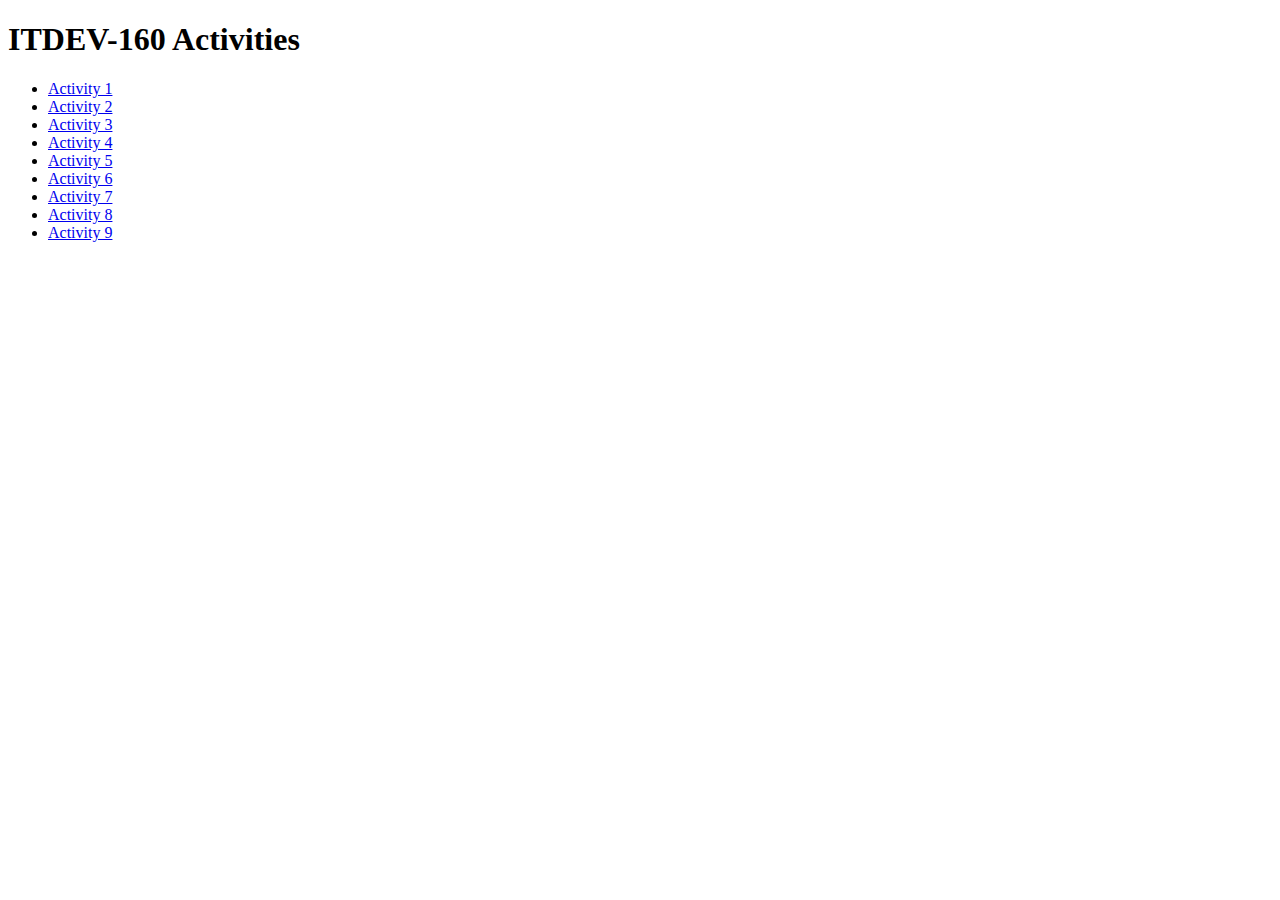
<file: index.html>
<!DOCTYPE html>
<html lang="en">
<head>
    <meta charset="UTF-8">
    <meta http-equiv="X-UA-Compatible" content="IE=edge">
    <meta name="viewport" content="width=device-width, initial-scale=1.0">
    <title>ITDEV-160 Activities</title>
</head>
<body>
    
    <h1>ITDEV-160 Activities</h1>

    <ul>
        <li><a href="activity-1/index.html">Activity 1</a></li>
        <li><a href="activity-2/index.html">Activity 2</a></li>
        <li><a href="activity-3/index.html">Activity 3</a></li>
        <li><a href="activity-4/index.html">Activity 4</a></li>
        <li><a href="activity-5/index.html">Activity 5</a></li>
        <li><a href="activity-6/index.html">Activity 6</a></li>
        <li><a href="activity-7/index.html">Activity 7</a></li>
        <li><a href="activity-8/index.html">Activity 8</a></li>
        <li><a href="activity-9/index.html">Activity 9</a></li>
    </ul>

    
</body>
</html>
</file>
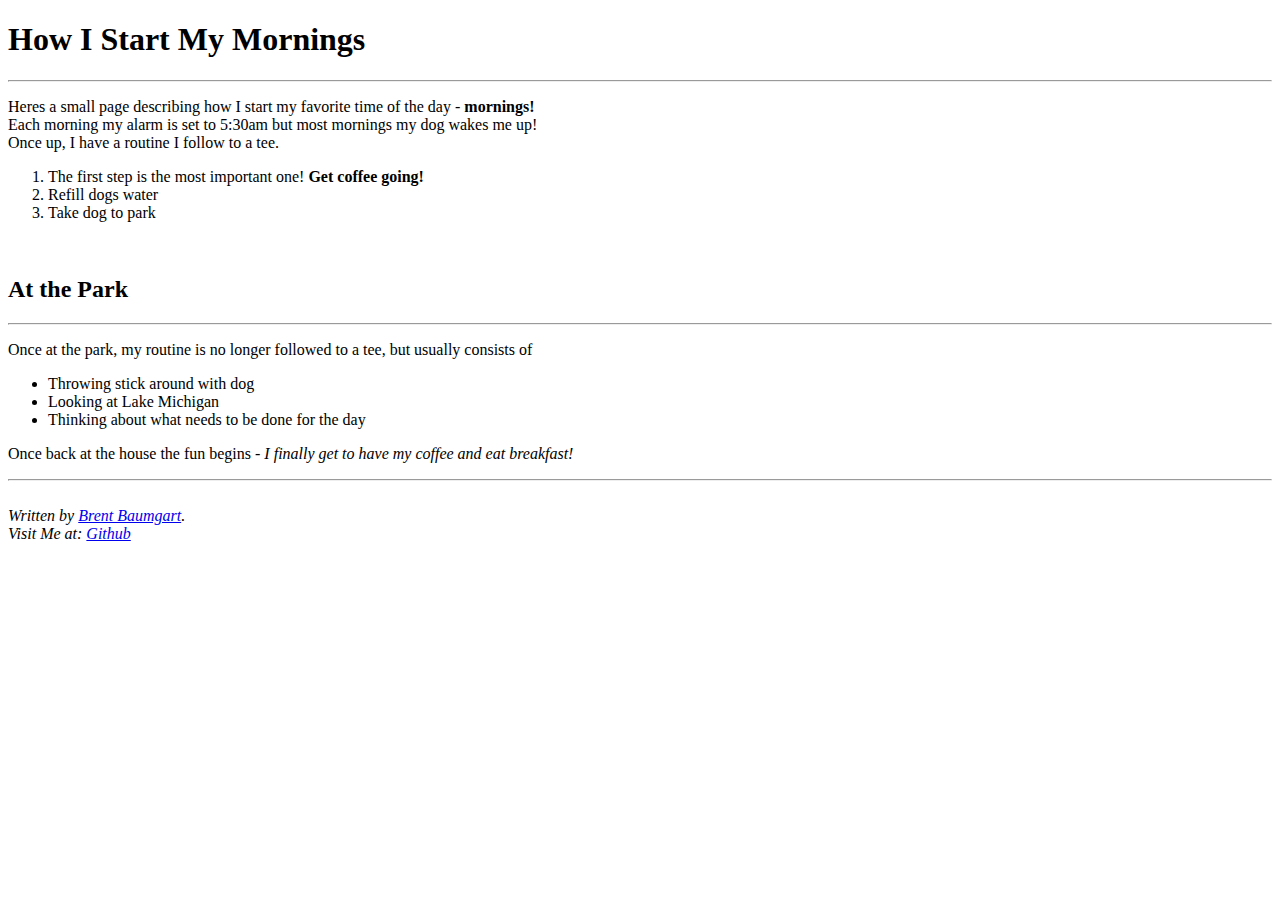
<file: activity-1/index.html>
<!DOCTYPE html>
<html lang="en">
<head>
    <meta charset="UTF-8">
    <meta http-equiv="X-UA-Compatible" content="IE=edge">
    <meta name="viewport" content="width=device-width, initial-scale=1.0">
    <title>Activity 1 | Brent Baumgart</title>
</head>
<body>

    <h1>How I Start My Mornings</h1>
    <hr>
    
    <p>Heres a small page describing how I start my favorite time of the day - <strong>mornings!</strong> <br>
    Each morning my alarm is set to 5:30am but most mornings my dog wakes me up! <br>
    Once up, I have a routine I follow to a tee.</p>

    <ol>
        <li>The first step is the most important one! <b>Get coffee going!</b></li>
        <li>Refill dogs water</li>
        <li>Take dog to park</li>
    </ol>
    <br>

    <h2>At the Park</h2>
    <hr>

    <p>Once at the park, my routine is no longer followed to a tee, but usually consists of</p>

    <ul>
        <li>Throwing stick around with dog</li>
        <li>Looking at Lake Michigan</li>
        <li>Thinking about what needs to be done for the day</li>
    </ul>

    <p>Once back at the house the fun begins - <i>I finally get to have my coffee and eat breakfast!</i></p>
    <hr>
    <br>

    <address>
        Written by <a href="mailto:baumgab1@gmatc.matc.edu">Brent Baumgart</a>.<br> 
        Visit Me at: <a href="https://github.com/baumgarab1-matc">Github</a>
    </address>



</body>
</html>
</file>
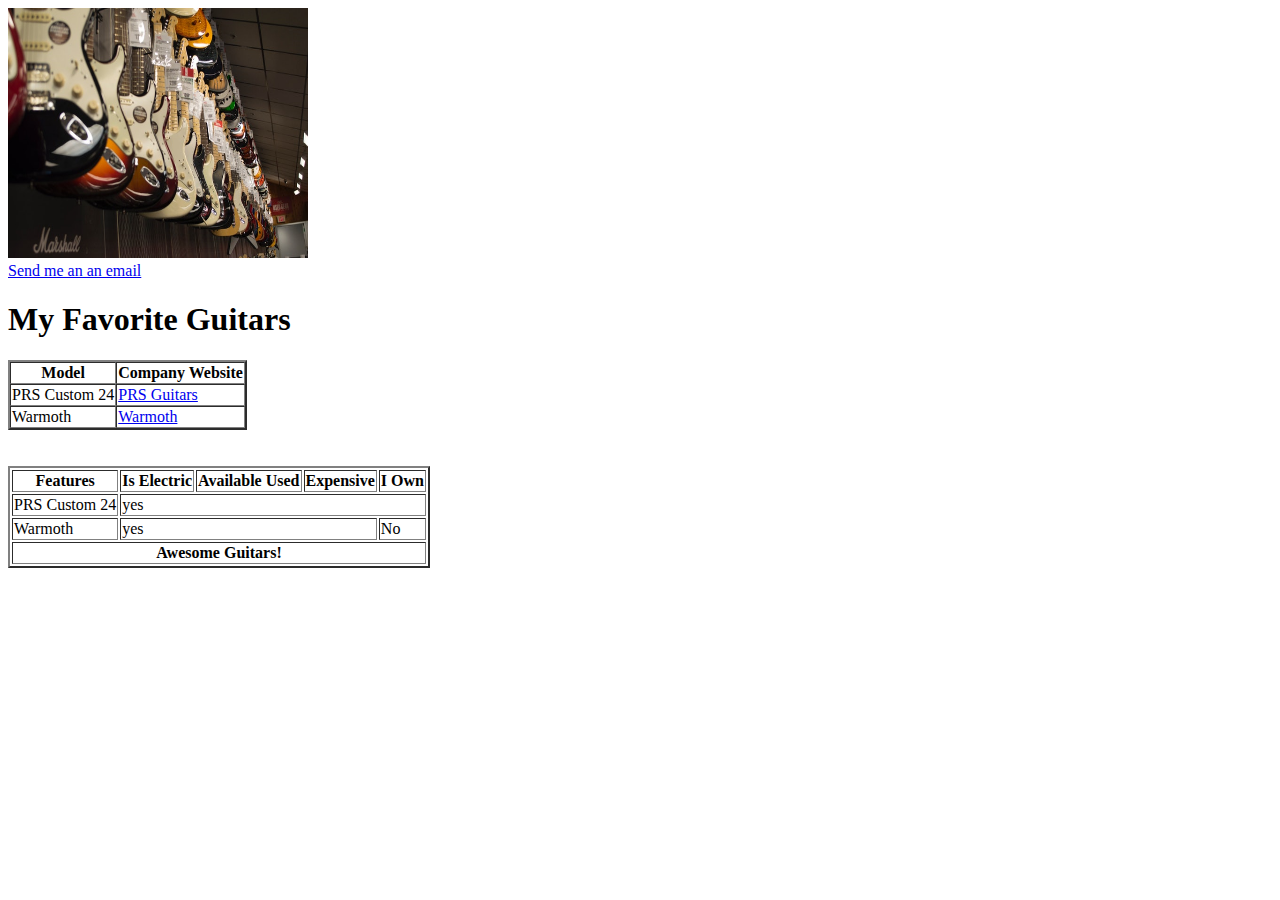
<file: activity-2/index.html>
<!DOCTYPE html>
<html lang="en">
<head>
    <meta charset="UTF-8">
    <meta http-equiv="X-UA-Compatible" content="IE=edge">
    <meta name="viewport" content="width=device-width, initial-scale=1.0">
    <title>Activity 2 | Brent Baumgart</title>
</head>
<body>

    <img src="images/guitars.jpg" alt="picture of guitars" width="300" height="250">
    <br>
    <a href="mailto:baumgab1@gmatc.matc.edu">Send me an an email</a>

    <h1>My Favorite Guitars</h1>

    <!-- Simple table -->
    <table id="simple-table" border="2" cellspacing="0">
        <tr>
            <th>Model</th>
            <th>Company Website</th>
        </tr>

        <tr>
            <td>PRS Custom 24</td>
            <td>
                <a href="https://reverb.com/p/paul-reed-smith-ce-24" target="_blank">PRS Guitars</a>
            </td>
        </tr>

        <tr>
            <td>Warmoth</td>
            <td>
                <a href="https://warmoth.com/" target="_blank">Warmoth</a>
            </td>
        </tr>
    </table>

    <br><br>

    <!-- Complex table -->
    <table id="complex-table" border="2" cellspacing="2">
        <thead>
            <tr>
                <th>Features</th>
                <th scope="column">Is Electric</th>
                <th scope="column">Available Used</th>
                <th scope="column">Expensive</th>
                <th scope="column">I Own</th>
            </tr>
        </thead>

        <tbody>
            <tr>
                <td scope="row">PRS Custom 24</td>
                <td colspan="4">yes</td>
            </tr>

            <tr>
                <td>Warmoth</td>
                <td colspan="3">yes</td>
                <td>No</td>
            </tr>
        </tbody>

        <tfoot>
            <tr>
              <th colspan="5">Awesome Guitars!</th>
            </tr>
          </tfoot>

    </table>

    
</body>
</html>
</file>
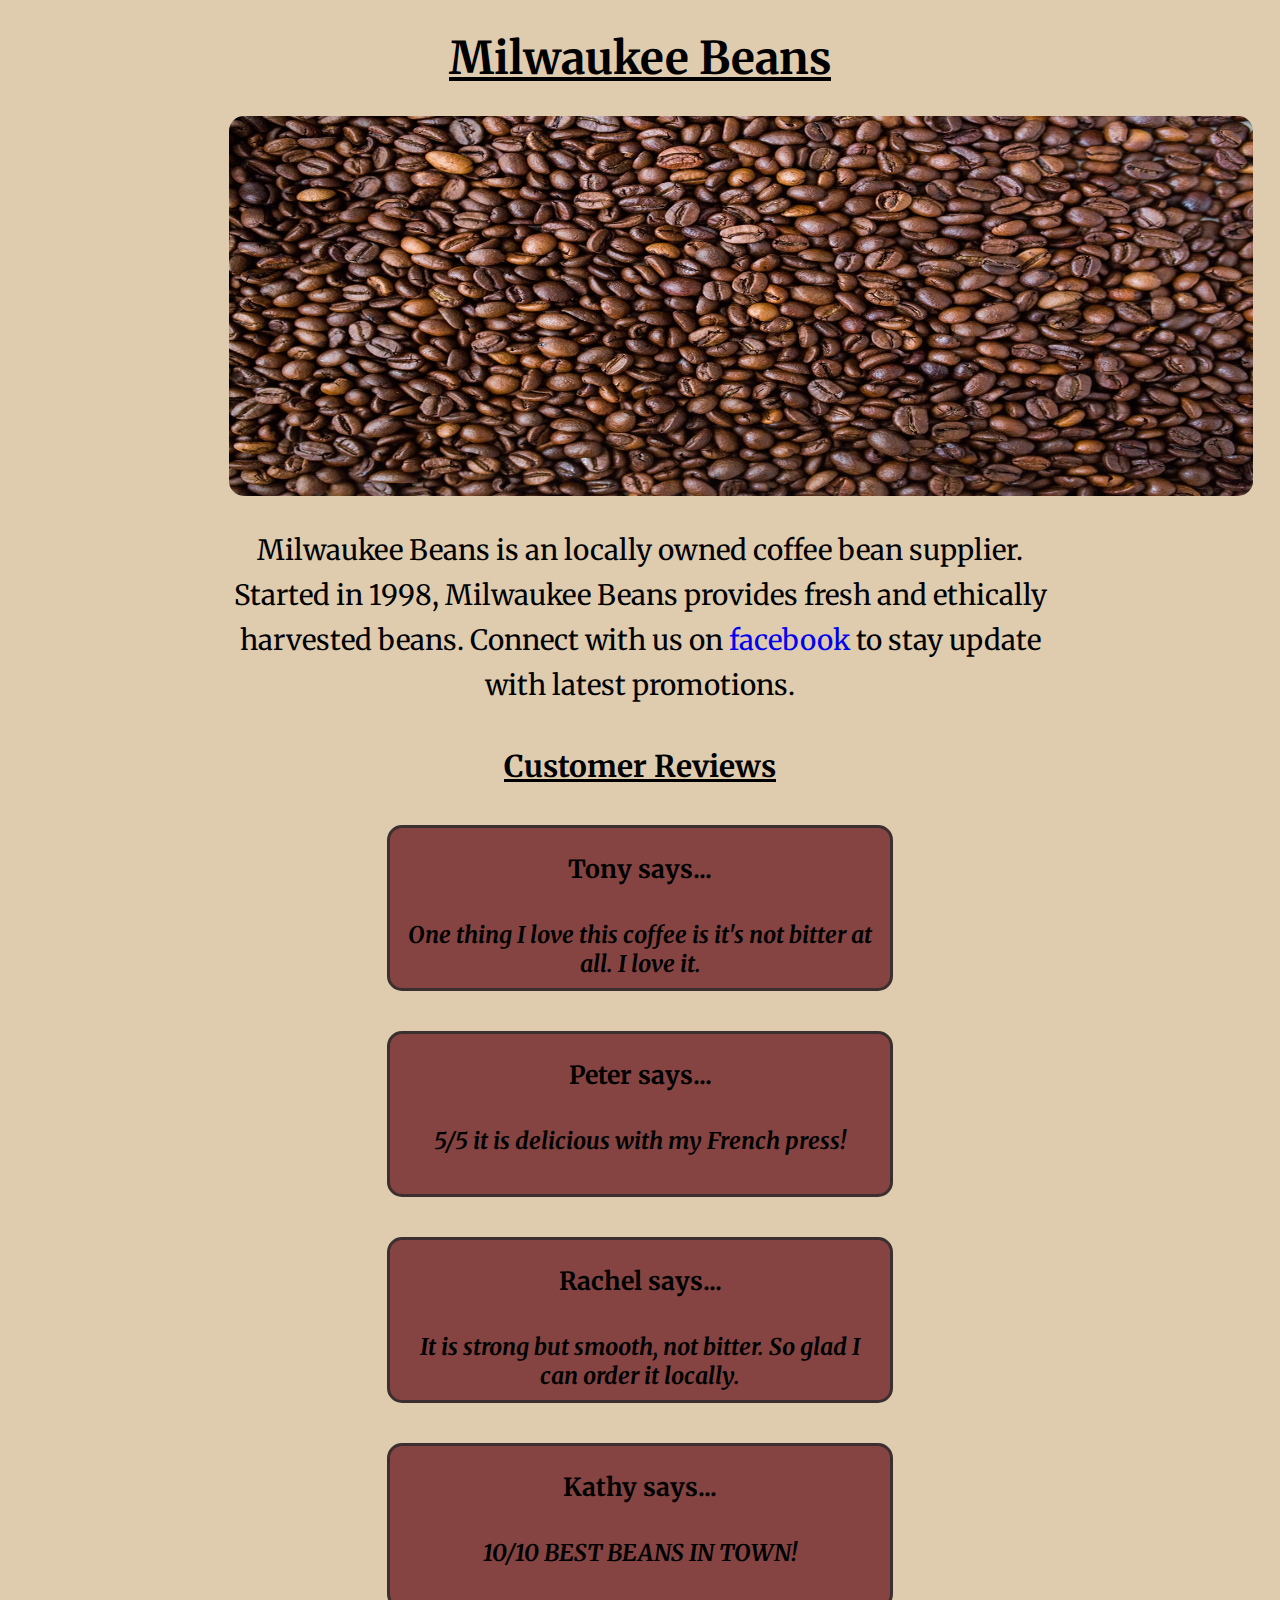
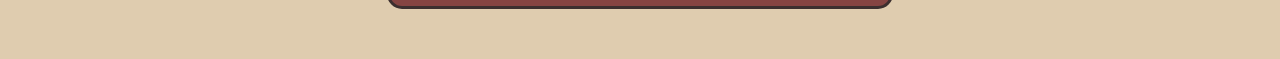
<file: activity-3/index.html>
<!DOCTYPE html>
<html lang="en">
<head>
    <meta charset="UTF-8">
    <meta http-equiv="X-UA-Compatible" content="IE=edge">
    <meta name="viewport" content="width=device-width, initial-scale=1.0">

    <!-- page css -->
    <link rel="stylesheet" href="style.css">

    <!-- google fonts -->
    <link rel="preconnect" href="https://fonts.googleapis.com">
    <link rel="preconnect" href="https://fonts.gstatic.com" crossorigin>        
    <link href="https://fonts.googleapis.com/css2?family=Merriweather&display=swap" rel="stylesheet">
  
    <title>Assignment 3 | Brent Baumgart</title>

</head>
<body>

    <section class="container">
        <h1 id="main-header">Milwaukee Beans</h1>

        <img src="coffee-beans.jpg" alt="picture of coffee beans">

        <p id="about-text">Milwaukee Beans is an locally owned coffee bean supplier. Started in 1998, Milwaukee Beans provides fresh and ethically 
            harvested beans. Connect with us on <a href="https://wwww.facebook.com" id="facebook-link" target="_blank">facebook</a> to stay update with latest promotions.
        </p>
    </section>


    <section id="review-container">

        <h2>Customer Reviews</h2>

        <div class="customer-review">
            <h3>Tony says...</h3>
            <p>One thing I love this coffee is it's not bitter at all. I love it.</p>
        </div>

        <div class="customer-review">
            <h3>Peter says...</h3>
            <p> 5/5 it is delicious with my French press!</p>
        </div>

        <div class="customer-review">
            <h3>Rachel says...</h3>
            <p>It is strong but smooth, not bitter. So glad I can order it locally.</p>
        </div>

        <div class="customer-review">
            <h3>Kathy says...</h3>
            <p>10/10 BEST BEANS IN TOWN!</p>
        </div>

    </section>

    </body>
</html>
</file>
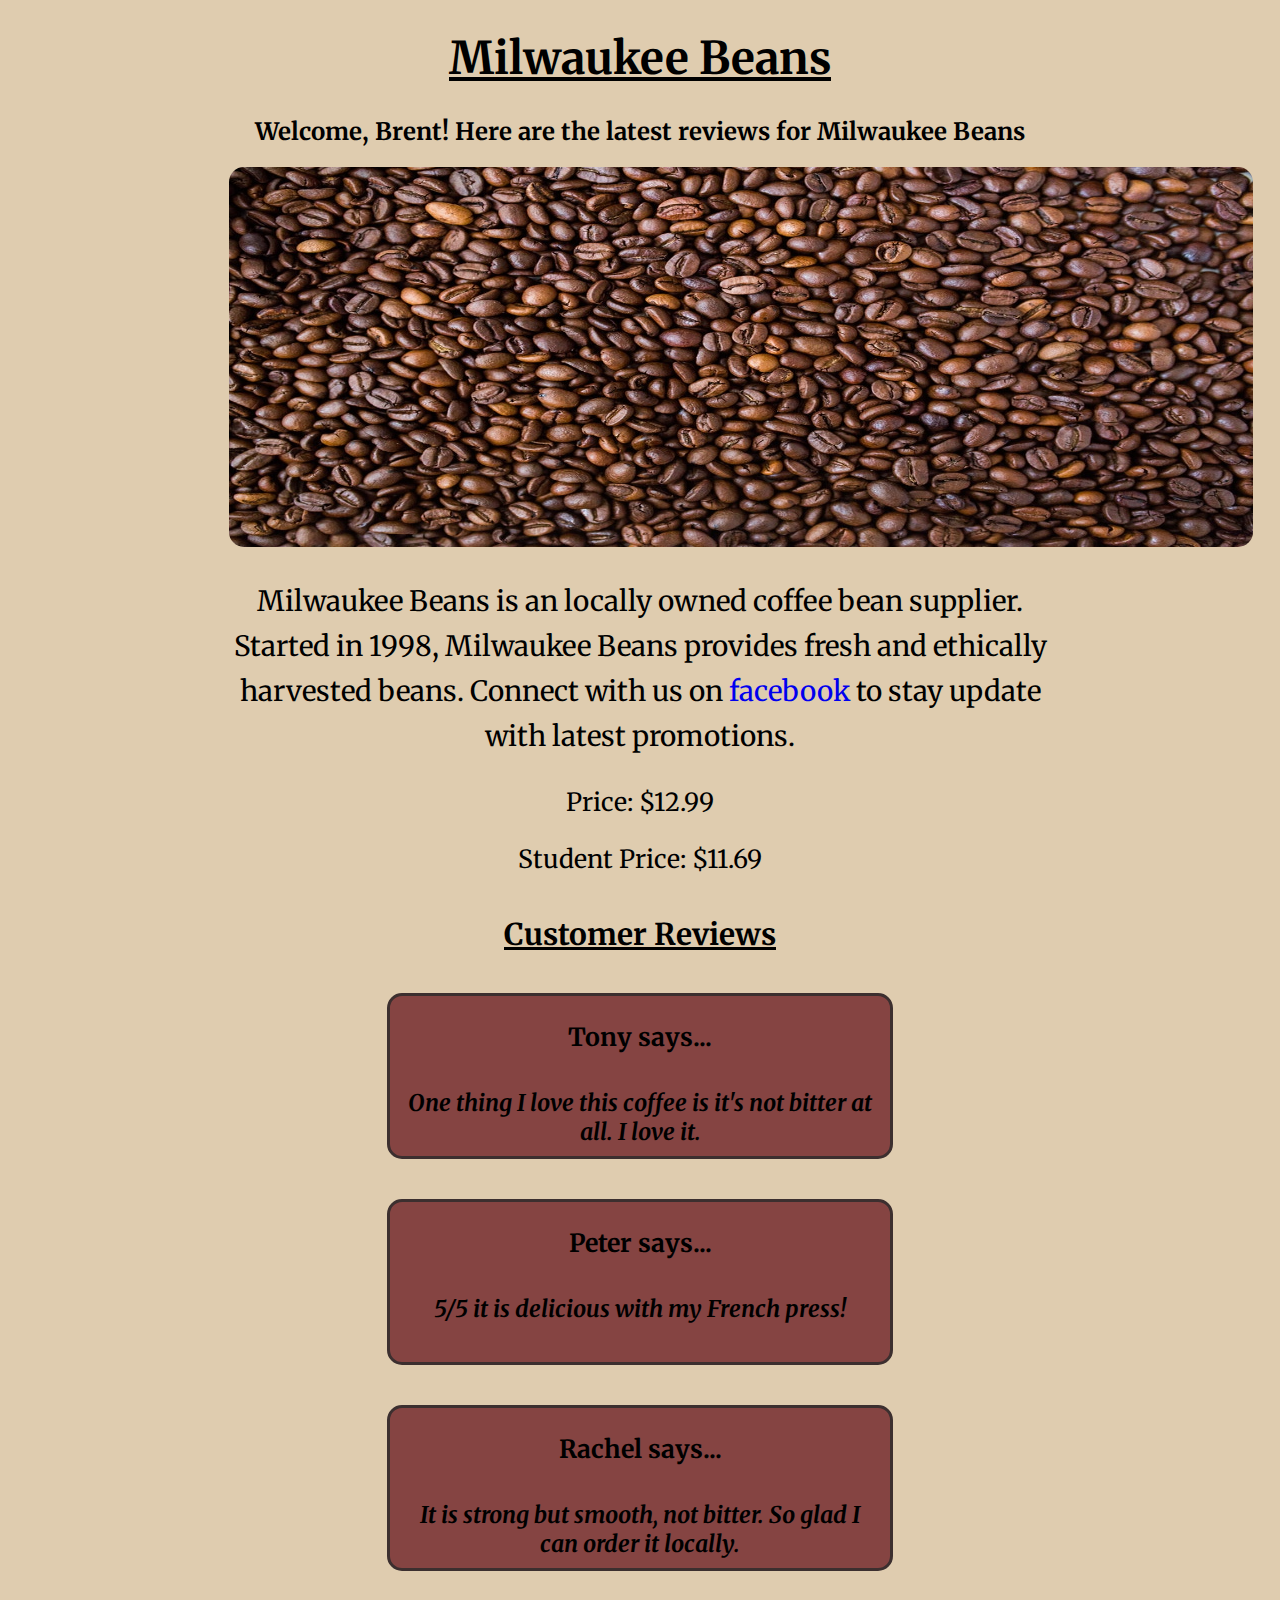
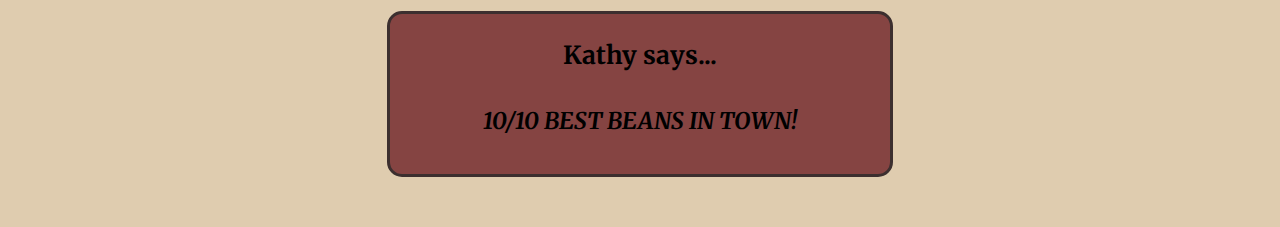
<file: activity-4/index.html>
<!DOCTYPE html>
<html lang="en">
<head>
    <meta charset="UTF-8">
    <meta http-equiv="X-UA-Compatible" content="IE=edge">
    <meta name="viewport" content="width=device-width, initial-scale=1.0">

    <!-- page css -->
    <link rel="stylesheet" href="style.css">

    <!-- google fonts -->
    <link rel="preconnect" href="https://fonts.googleapis.com">
    <link rel="preconnect" href="https://fonts.gstatic.com" crossorigin>        
    <link href="https://fonts.googleapis.com/css2?family=Merriweather&display=swap" rel="stylesheet">
  
    <title>Assignment 3 | Brent Baumgart</title>

</head>
<body>

    <section class="container">
        <h1 id="main-header">Milwaukee Beans</h1>
        <h2 id="greeting"></h2>

        <img src="coffee-beans.jpg" alt="picture of coffee beans">

        <p id="about-text">Milwaukee Beans is an locally owned coffee bean supplier. Started in 1998, Milwaukee Beans provides fresh and ethically 
            harvested beans. Connect with us on <a href="https://wwww.facebook.com" id="facebook-link" target="_blank">facebook</a> to stay update with latest promotions.
        </p>


        <!-- add prices with js -->
        <p id="price-text">Price: $<span id="price"></span></p>
        <p id="price-text">Student Price: $<span id="student-price"></span></p>

    </section>


    <section id="review-container">

        <h2>Customer Reviews</h2>

        <div class="customer-review">
            <h3>Tony says...</h3>
            <p>One thing I love this coffee is it's not bitter at all. I love it.</p>
        </div>

        <div class="customer-review">
            <h3>Peter says...</h3>
            <p> 5/5 it is delicious with my French press!</p>
        </div>

        <div class="customer-review">
            <h3>Rachel says...</h3>
            <p>It is strong but smooth, not bitter. So glad I can order it locally.</p>
        </div>

        <div class="customer-review">
            <h3>Kathy says...</h3>
            <p>10/10 BEST BEANS IN TOWN!</p>
        </div>

    </section>

    <script src="js/scripts.js"></script>

    </body>
</html>
</file>
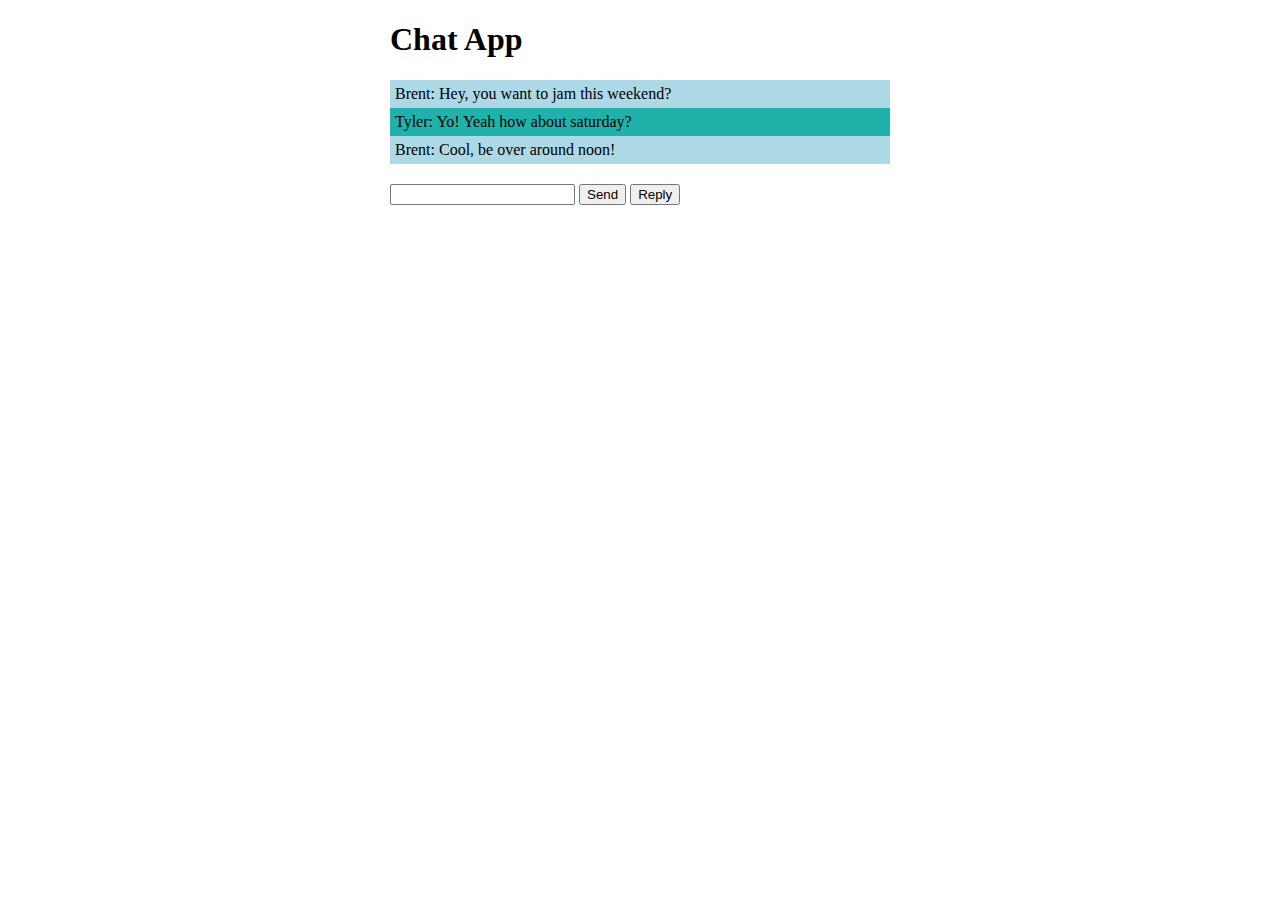
<file: activity-6/index.html>
<!DOCTYPE html>
<html lang="en">
<head>
    <meta charset="UTF-8">
    <meta http-equiv="X-UA-Compatible" content="IE=edge">
    <meta name="viewport" content="width=device-width, initial-scale=1.0">

    <link rel="stylesheet" href="css/styles.css">

    <title>Brent Baumgart | Activity 6</title>
</head>
<body>

    <header>
        <h1>Chat App</h1>
      </header>

      <main>
          <!-- holds the chat messages -->
        <section id="message-container" class="messages"></section>

        <section>
          <input type="text" id="message-input">
          <button type="button" id="send-button">Send</button>
          <button type="button" id="reply-button">Reply</button>
        </section>
    
      </main>
    
    <script src="js/scripts.js" charset="utf-8"></script>

</body>
</html>
</file>
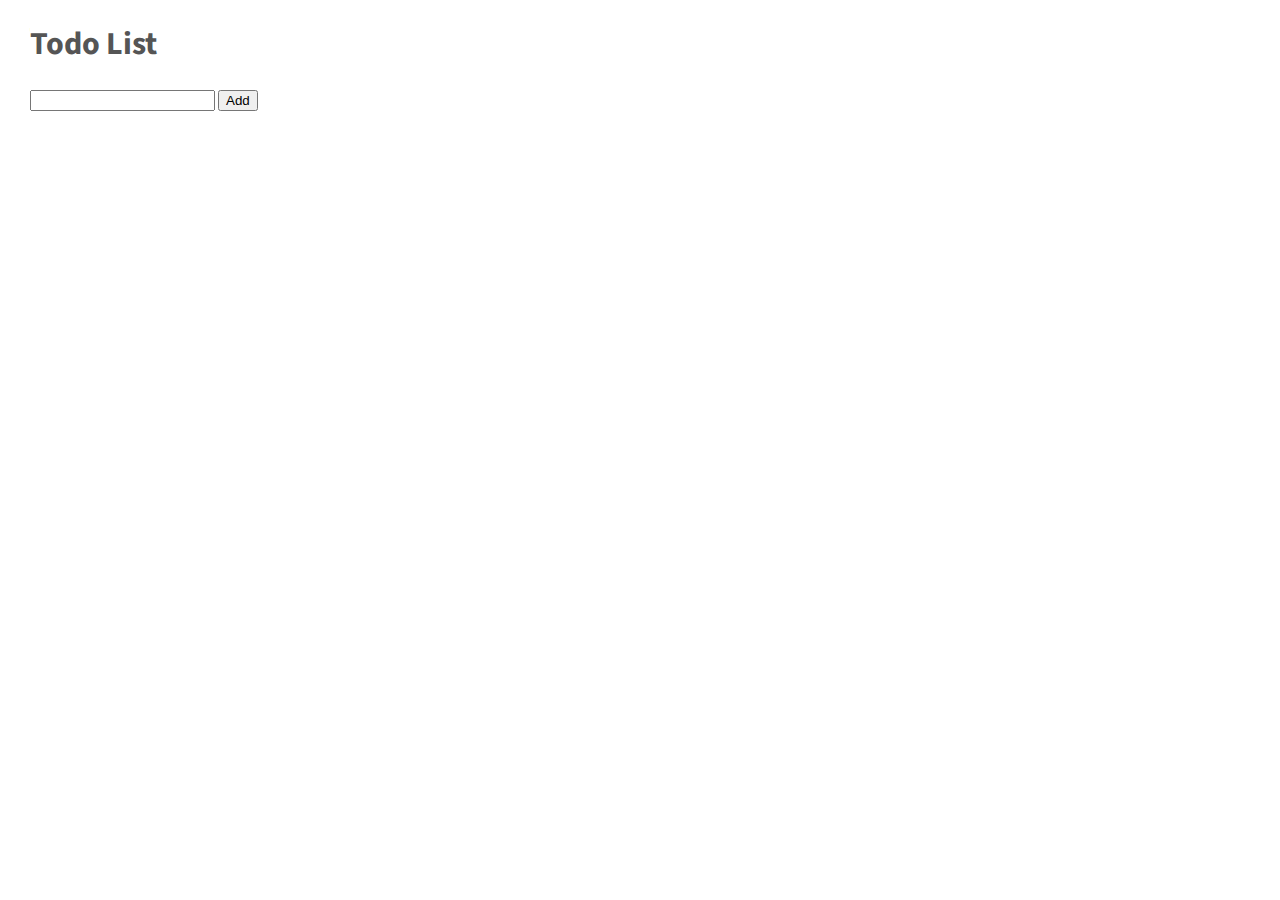
<file: activity-7/index.html>
<!DOCTYPE html>
<html lang="en">
<head>
    <meta charset="UTF-8">
    <meta http-equiv="X-UA-Compatible" content="IE=edge">
    <meta name="viewport" content="width=device-width, initial-scale=1.0">

    <link rel="preconnect" href="https://fonts.googleapis.com">
    <link rel="preconnect" href="https://fonts.gstatic.com" crossorigin>
    <link href="https://fonts.googleapis.com/css2?family=Source+Sans+Pro&display=swap" rel="stylesheet"> 

    <link rel="stylesheet" href="css/styles.css">
    <title>Brent Baumgart | Activity 7</title>
</head>
<body>

    <header>
        <h1>Todo List</h1>
    </header>

    <main>
        <section>
            <input type="text" id="input-task">
            <button type="button" id="add-task">Add</button>
        </section>

        <section id="todo-list-container">
            <ol id="active-list">

            </ol>

            <ul id="completed-list">

            </ul>
        </section>
    </main>

    <script src="js/scripts.js" charset="utf-8"></script>
    
</body>
</html>
</file>
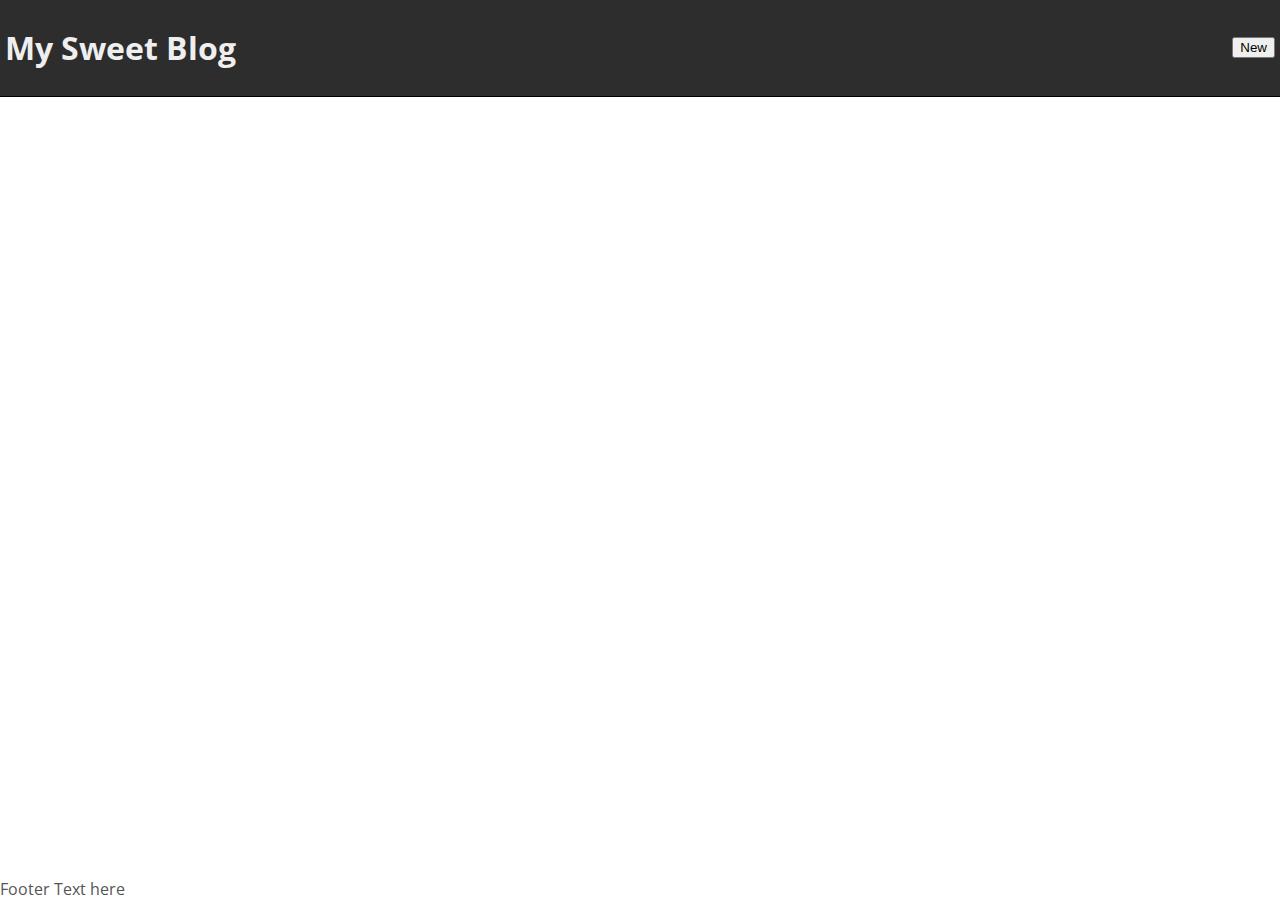
<file: activity-8/index.html>
<!DOCTYPE html>
<html lang="en">
<head>
    <meta charset="UTF-8">
    <meta http-equiv="X-UA-Compatible" content="IE=edge">
    <meta name="viewport" content="width=device-width, initial-scale=1.0">
    <link rel="stylesheet" type="text/css" href="https://fonts.googleapis.com/css?family=Open+Sans">
    <link rel="stylesheet" href="css/styles.css">
    
    <title>Brent Baumgart | Activity 8</title>
</head>
<body>

    <header>
        <h1 class="header-title">My Sweet Blog</h1>

        <div class="header-menu">
          <button id="new-button">New</button>
        </div>
    </header>


    <main>
        <section id="display-content"></section>
    </main>

    <footer>
       Footer Text here
    </footer>
    
      <!-- Modal Dialog (hidden by default) -->
      <div class="modal" id="modal-dialog">
        <div class="modal-content">
          <section>
            <h2>Title</h2>
            <input type="text" id="edit-title-text">
            <span id="edit-title-message"></span>
          </section>
          <section>
            <h2>Content</h2>
            <textarea name="edit-content-text" id="edit-content-text" rows="6" cols="80"></textarea>
            <span id="edit-content-message"></span>
          </section>
          <footer>
            <button id="cancel-button">Cancel</button>
            <button id="save-button">Save</button>
          </footer>
        </div>
      </div>
      <div id="modal-backdrop"></div>
    

    <script src="js/scripts.js" charset="utf-8"></script>

</body>
</html>
</file>
<file: activity-3/style.css>
body  {
    background-color: #DFCCAF;
    font-family: 'Merriweather', serif;
}

#about-text {
    font-size: 28px;
    line-height: 1.6;
}

.container {
    margin: auto;
    width: 65%;
    text-align: center;
}

.container img {
    height: 380px;
    width: 1024px;
    border-radius: 15px;
}

#main-header {
    font-size: 45px;
    text-decoration: underline;
}

#facebook-link {
    text-decoration: none;
}

#facebook-link:hover {
    text-transform: uppercase;
}

#review-container {
    margin: auto;
    margin-top: 40px;
    margin-bottom: 50px;
    width: 40%;
    text-align: center;
}

#review-container h2 {
    font-size: 30px;
    text-decoration: underline;
}

.customer-review {
    background-color: #854442;
    border: 3px solid #3C2F2F;
    border-radius: 15px;
    margin-top: 40px;
    font-weight: bolder;
    height: 160px;
}

.customer-review h3 {
    font-size: 25px;
}

.customer-review p {
    font-size: 23px;
    padding: 10px;
    font-style: italic;
}
</file>
<file: activity-4/style.css>
body  {
    background-color: #DFCCAF;
    font-family: 'Merriweather', serif;
}

#about-text {
    font-size: 28px;
    line-height: 1.6;
}

#price-text {
    font-size: 25px;
}

.container {
    margin: auto;
    width: 65%;
    text-align: center;
}

.container img {
    height: 380px;
    width: 1024px;
    border-radius: 15px;
}

#main-header {
    font-size: 45px;
    text-decoration: underline;
}

#facebook-link {
    text-decoration: none;
}

#facebook-link:hover {
    text-transform: uppercase;
}

#review-container {
    margin: auto;
    margin-top: 40px;
    margin-bottom: 50px;
    width: 40%;
    text-align: center;
}

#review-container h2 {
    font-size: 30px;
    text-decoration: underline;
}

.customer-review {
    background-color: #854442;
    border: 3px solid #3C2F2F;
    border-radius: 15px;
    margin-top: 40px;
    font-weight: bolder;
    height: 160px;
}

.customer-review h3 {
    font-size: 25px;
}

.customer-review p {
    font-size: 23px;
    padding: 10px;
    font-style: italic;
}
</file>
<file: activity-6/css/styles.css>
body {
    max-width: 500px;
    margin: 0 auto;
  }
  
  .messages {
    margin-bottom: 20px;
  }
  
  .out-message {
    padding: 5px;
    background-color: lightblue;
  }
  
  .in-message {
    padding: 5px;
    background-color: lightseagreen;
  }
</file>
<file: activity-7/css/styles.css>
body {
    font-family: 'Source Sans Pro', sans-serif;
    margin: auto 30px;
    color: #555;
}

ul {
    margin: 0;
}

li {
    padding: 5px;
}

#todo-list-container {
    margin-top: 20px;
}

#completed-list {
    list-style-type: none;
}

#completed-list li {
    text-decoration: line-through;
}
</file>
<file: activity-8/css/styles.css>
body {
  display: flex;
  flex-direction: column;
  min-height: 100vh;
  font-family: 'Open Sans', sans-serif;
  color: #555;
  margin: 0;
}

header {
  display: flex;
  padding: 5px;
  color: #efefef;
  background-color: #2D2D2D;
  border-bottom: solid 1px #000;
}

header .header-title {
  display: inline-block;
}

header .header-menu {
  flex-grow: 1;
  display: flex;
  align-items: center;
  justify-content: flex-end;
  color: #777;
  font-size: smaller;
}

main {
  flex: 1;
}

main #display-content {
  padding: 20px;
}

/* modal styles */
#modal-backdrop {
  display: none;
  position: absolute;
  height: 100vh;
  width: 100vw;
  background-color: rgba(0, 0, 0, 0.75);
}

#modal-backdrop.visible {
  display: block;
}

.modal {
  display: none;
  position: absolute;
  padding: 10px;
  border: solid 1px #555;
  background-color: #fff;
  z-index: 99999;
  width: 300px;
  height: 300px;
  top: 50%;
  left: 50%;
  transform: translate(-50%, -50%);
}

.modal.visible {
  display: block;
}

.modal-content {
  width: 300px;
  height: 300px;
}

#edit-title {
  width: 300px;
}

#edit-content-text {
  width: 100%;
  box-sizing: border-box;
}
</file>
